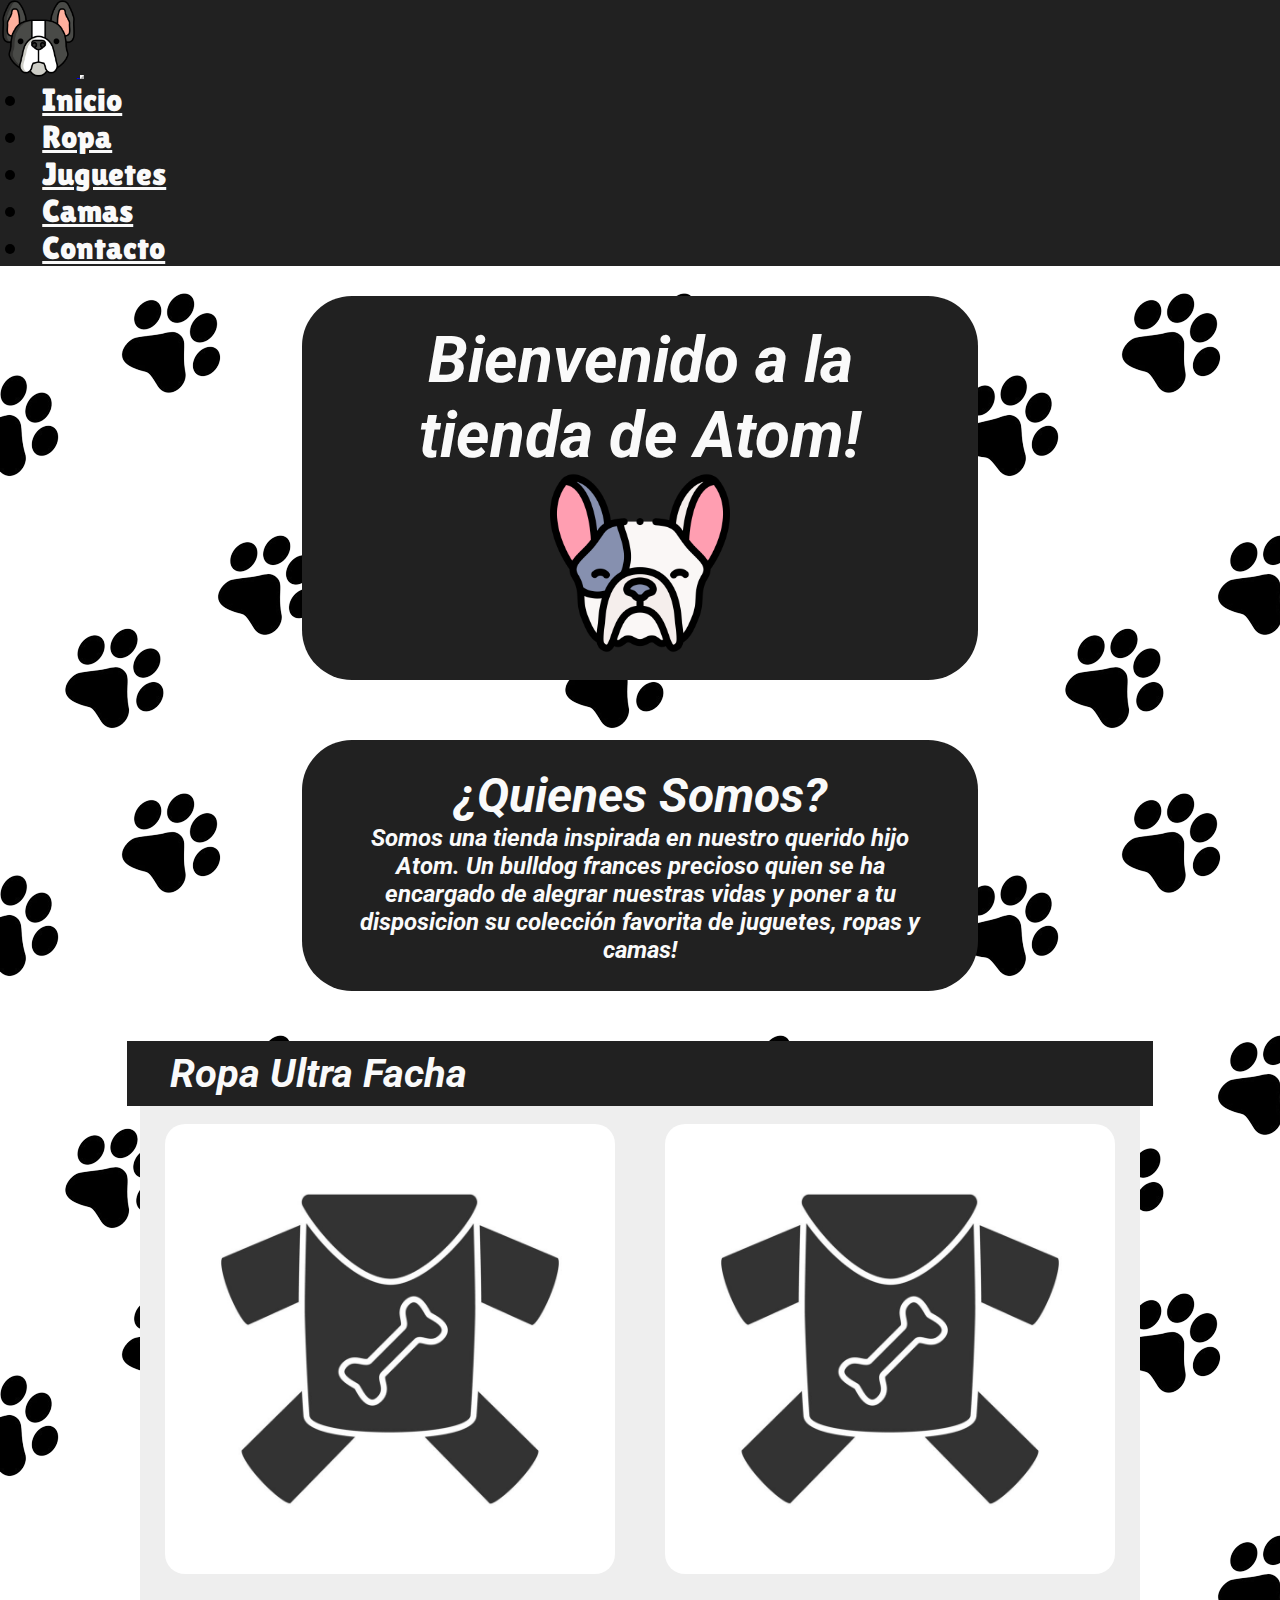
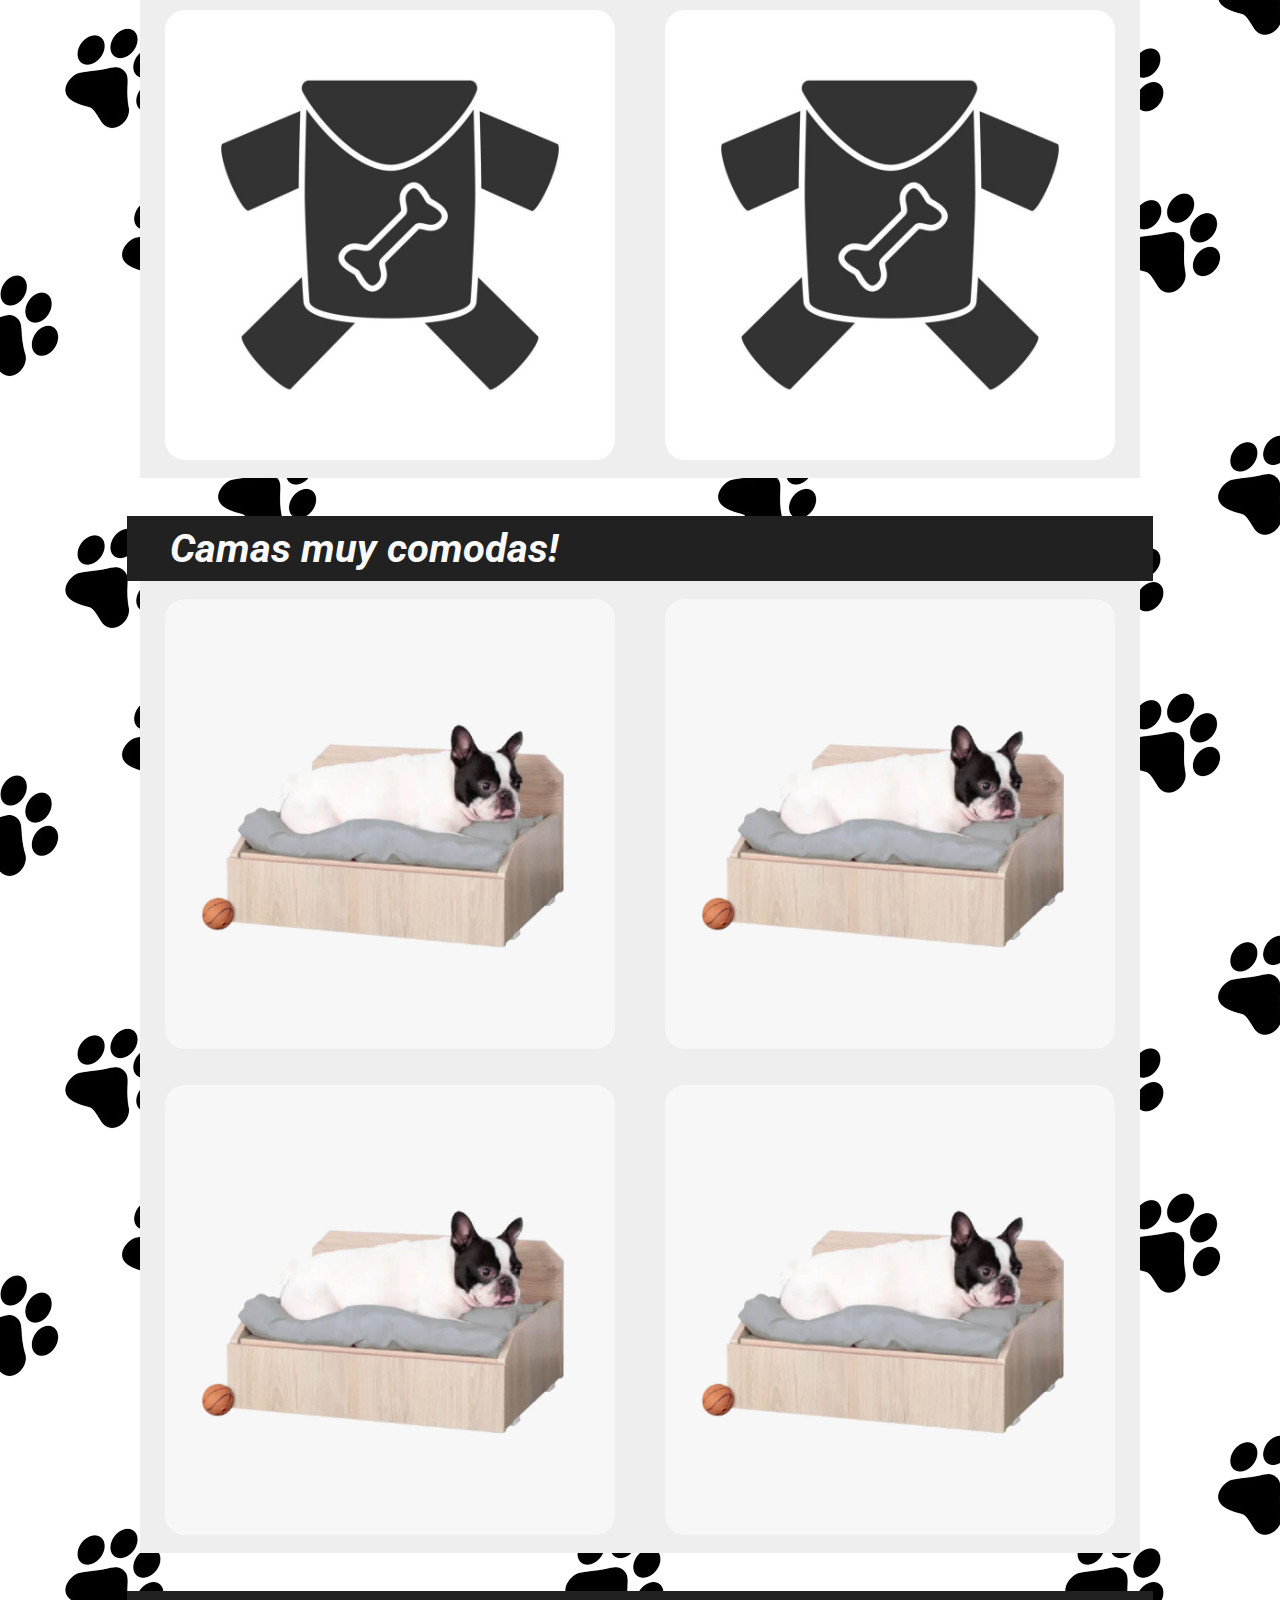
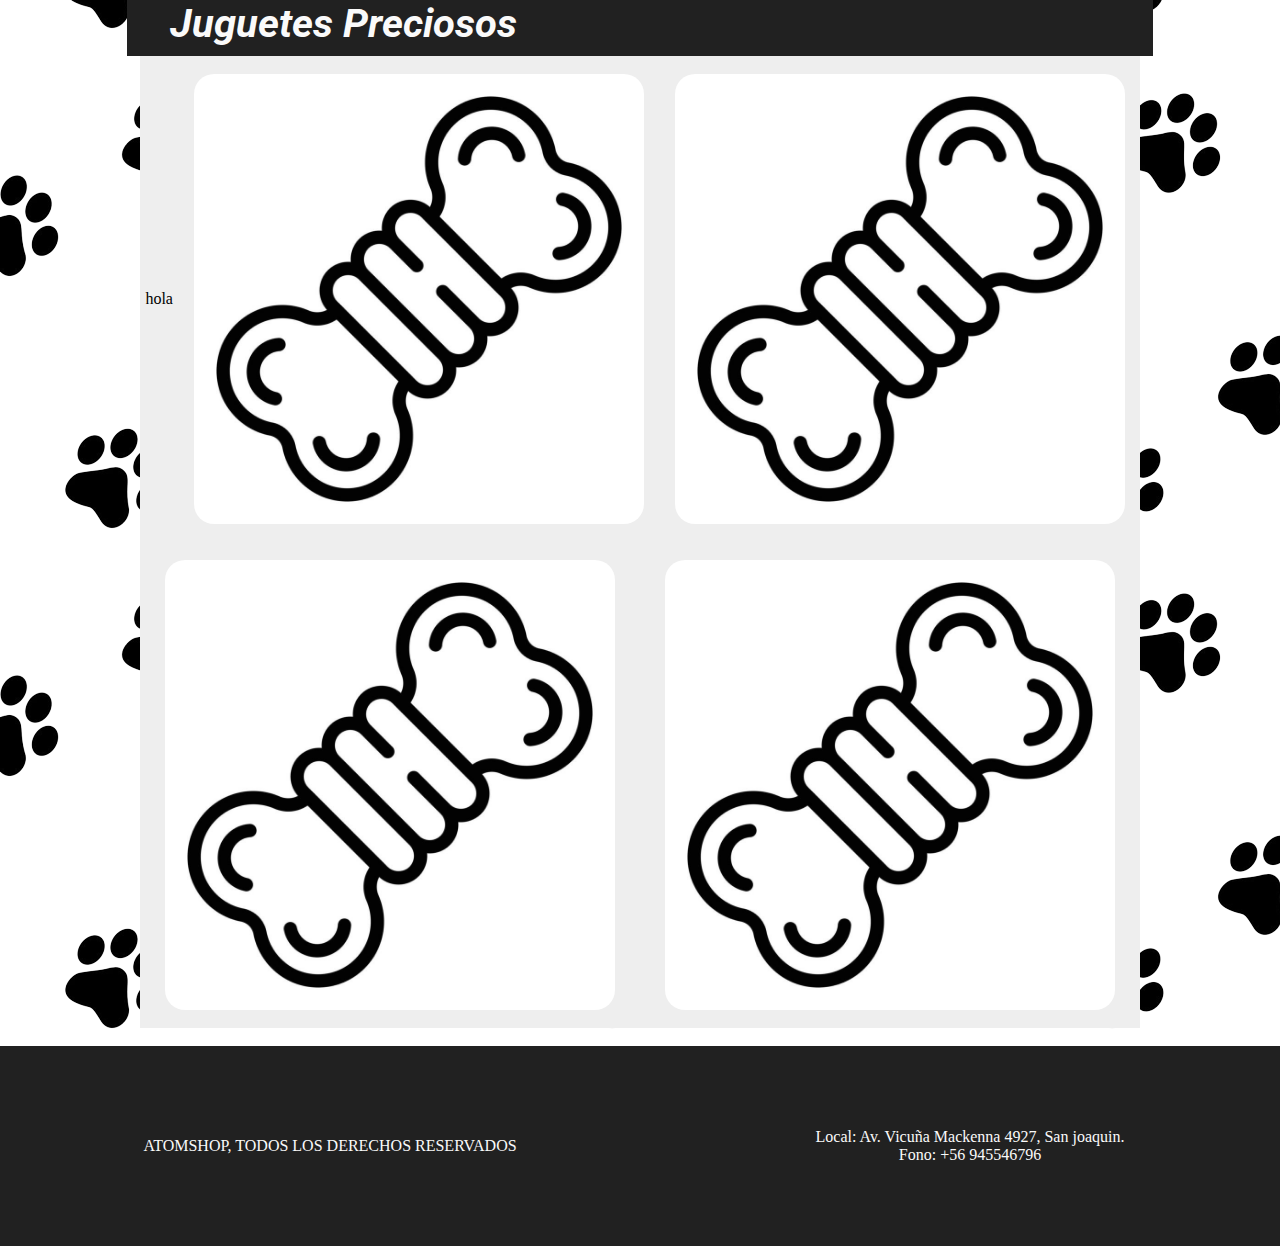
<file: index.html>
<!DOCTYPE html>
<html lang="en">

<head>
    <meta charset="UTF-8">
    <meta name="viewport" content="width=device-width, initial-scale=1.0">
    <title> AtomShop </title>
    <!-- BOOTSTRAP -->
    <link href="https://cdn.jsdelivr.net/npm/bootstrap@5.3.1/dist/css/bootstrap.min.css" rel="stylesheet"
        integrity="sha384-4bw+/aepP/YC94hEpVNVgiZdgIC5+VKNBQNGCHeKRQN+PtmoHDEXuppvnDJzQIu9" crossorigin="anonymous">
    <!-- CSS -->
    <link rel="stylesheet" href="css/styles.css">
</head>

<body class="container-fluid">


    <header class="navbar sticky-top navbar-expand-lg">
        <div class="container-fluid">
            <a class="navbar-brand" href="index.html">
                <img class="logo" src="img/french-bulldog.png" alt="Logo AtomShop">
            </a>
            <button class="navbar-toggler" type="button" data-bs-toggle="collapse" data-bs-target="#navbarNav"
                aria-controls="navbarNav" aria-expanded="false" aria-label="Toggle navigation">
                <span class="navbar-toggler-icon"></span>
            </button>
            <nav class="collapse navbar-collapse" id="navbarNav">
                <ul class="navbar-nav colorNav">
                    <li class="nav-item">
                        <a class="nav-link" aria-current="page" href="#">Inicio</a>
                    </li>
                    <li class="nav-item">
                        <a class="nav-link" href="html/ropa.html">Ropa</a>
                    </li>
                    <li class="nav-item">
                        <a class="nav-link" href="html/juguetes.html">Juguetes</a>
                    </li>
                    <li class="nav-item">
                        <a class="nav-link" href="html/camas.html">Camas</a>
                    </li>
                    <li class="nav-item">
                        <a class="nav-link" href="html/contacto.html">Contacto</a>
                    </li>
                </ul>
        </div>
        </nav>
    </header>

    <!-- <a href="index.html">
            <div class="logo">
                <img class="imagenLogo" src="img/french-bulldog.png" alt="Imagen Logo de AtomShop">
                <p class="textoLogo"> Atomshop </p>
            </div>
        </a>

        <ul class="navLink">
            <li><a href="index.html"> Inicio </a></li>
            <li><a href="html/ropa.html"> Ropa </a></li>
            <li><a href="html/juguetes.html"> Juguetes </a></li>
            <li><a href="html/camas.html"> Camas </a></li>
            <li><a class="contacto" href="html/contacto.html"> Contacto</a></li>
        </ul> -->

    <main>

        <div class="contenedorBienvenida uno">
            <h1> Bienvenido a la tienda de Atom!</h1>
            <img src="img/french-bulldog2.png" alt="Foto Bulldog">
        </div>

        <div class="contenedorBienvenida dos">
            <h2> ¿Quienes Somos? </h2>
            <p> Somos una tienda inspirada en nuestro querido hijo Atom. Un bulldog frances precioso quien se ha
                encargado de alegrar nuestras vidas y poner a tu disposicion su colección favorita de juguetes, ropas y
                camas! </p>
        </div>

        <div class="seccion">
            <h3> Ropa Ultra Facha </h3>
        </div>

        <div class="catalogo">
                <img src="img/ropa-perro.jpg" alt="Ropa perro">
                <img src="img/ropa-perro.jpg" alt="Ropa perro">
                <img src="img/ropa-perro.jpg" alt="Ropa perro">
                <img src="img/ropa-perro.jpg" alt="Ropa perro">
        </div>

        <div class="seccion">
            <h3> Camas muy comodas! </h3>
        </div>

        <div class="catalogo">

            <img src="img/cama-perro.jpg" alt="Cama perro">
            <img src="img/cama-perro.jpg" alt="Cama perro">
            <img src="img/cama-perro.jpg" alt="Cama perro">
            <img src="img/cama-perro.jpg" alt="Cama perro">
        </div>

        <div class="seccion">
            <h3> Juguetes Preciosos </h3>
        </div>

        <div class="catalogo">
            <div>hola</div>
            <img src="img/juguete-perro.jpg" alt="Juguete perro">
            <img src="img/juguete-perro.jpg" alt="Juguete perro">
            <img src="img/juguete-perro.jpg" alt="Juguete perro">
            <img src="img/juguete-perro.jpg" alt="Juguete perro">
        </div>

    </main>

    <footer>

        <div class="copyright">
            <p>Atomshop, todos los derechos reservados</p>
        </div>

        <div class="datos">
            <p>Local: Av. Vicuña Mackenna 4927, San joaquin.</p>
            <p>Fono: +56 945546796</p>
        </div>
    </footer>
    <!-- BS -->
    <script src="https://cdn.jsdelivr.net/npm/bootstrap@5.3.1/dist/js/bootstrap.bundle.min.js"
        integrity="sha384-HwwvtgBNo3bZJJLYd8oVXjrBZt8cqVSpeBNS5n7C8IVInixGAoxmnlMuBnhbgrkm"
        crossorigin="anonymous"></script>
</body>

</html>
</file>
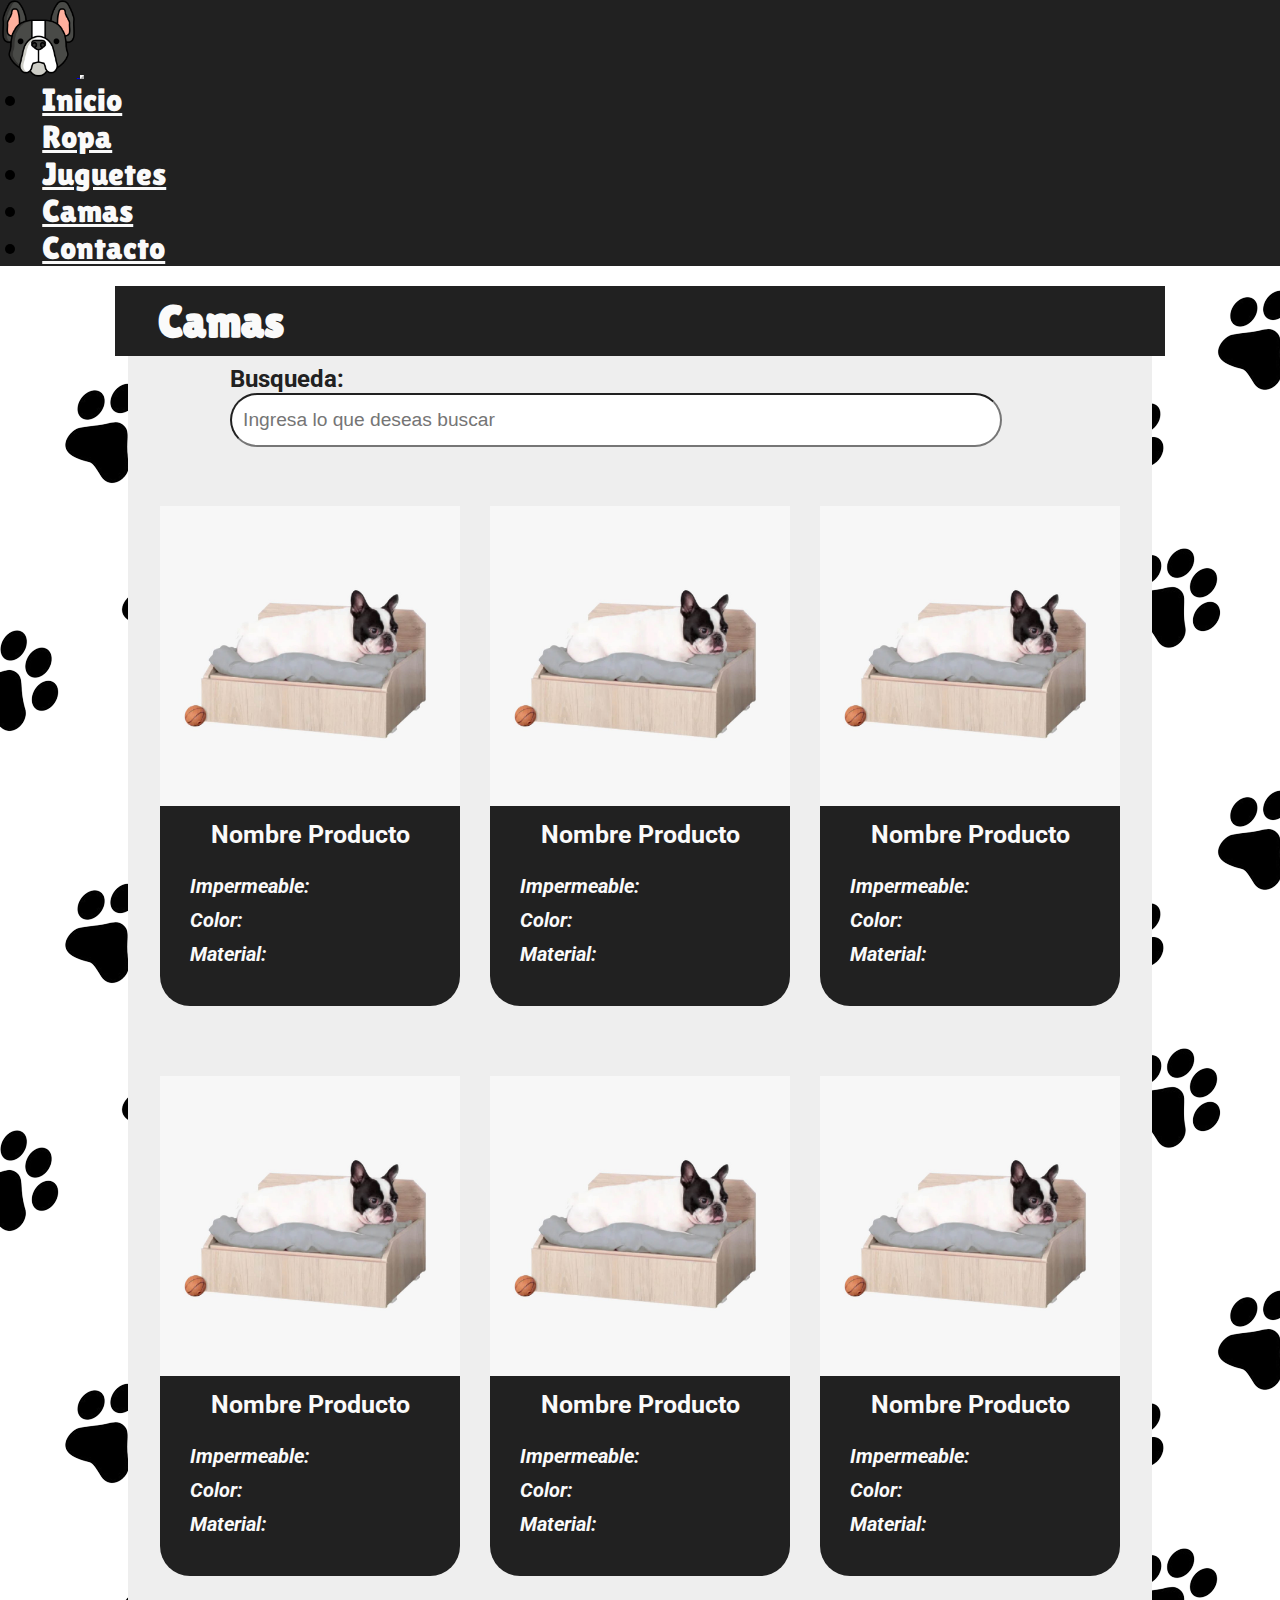
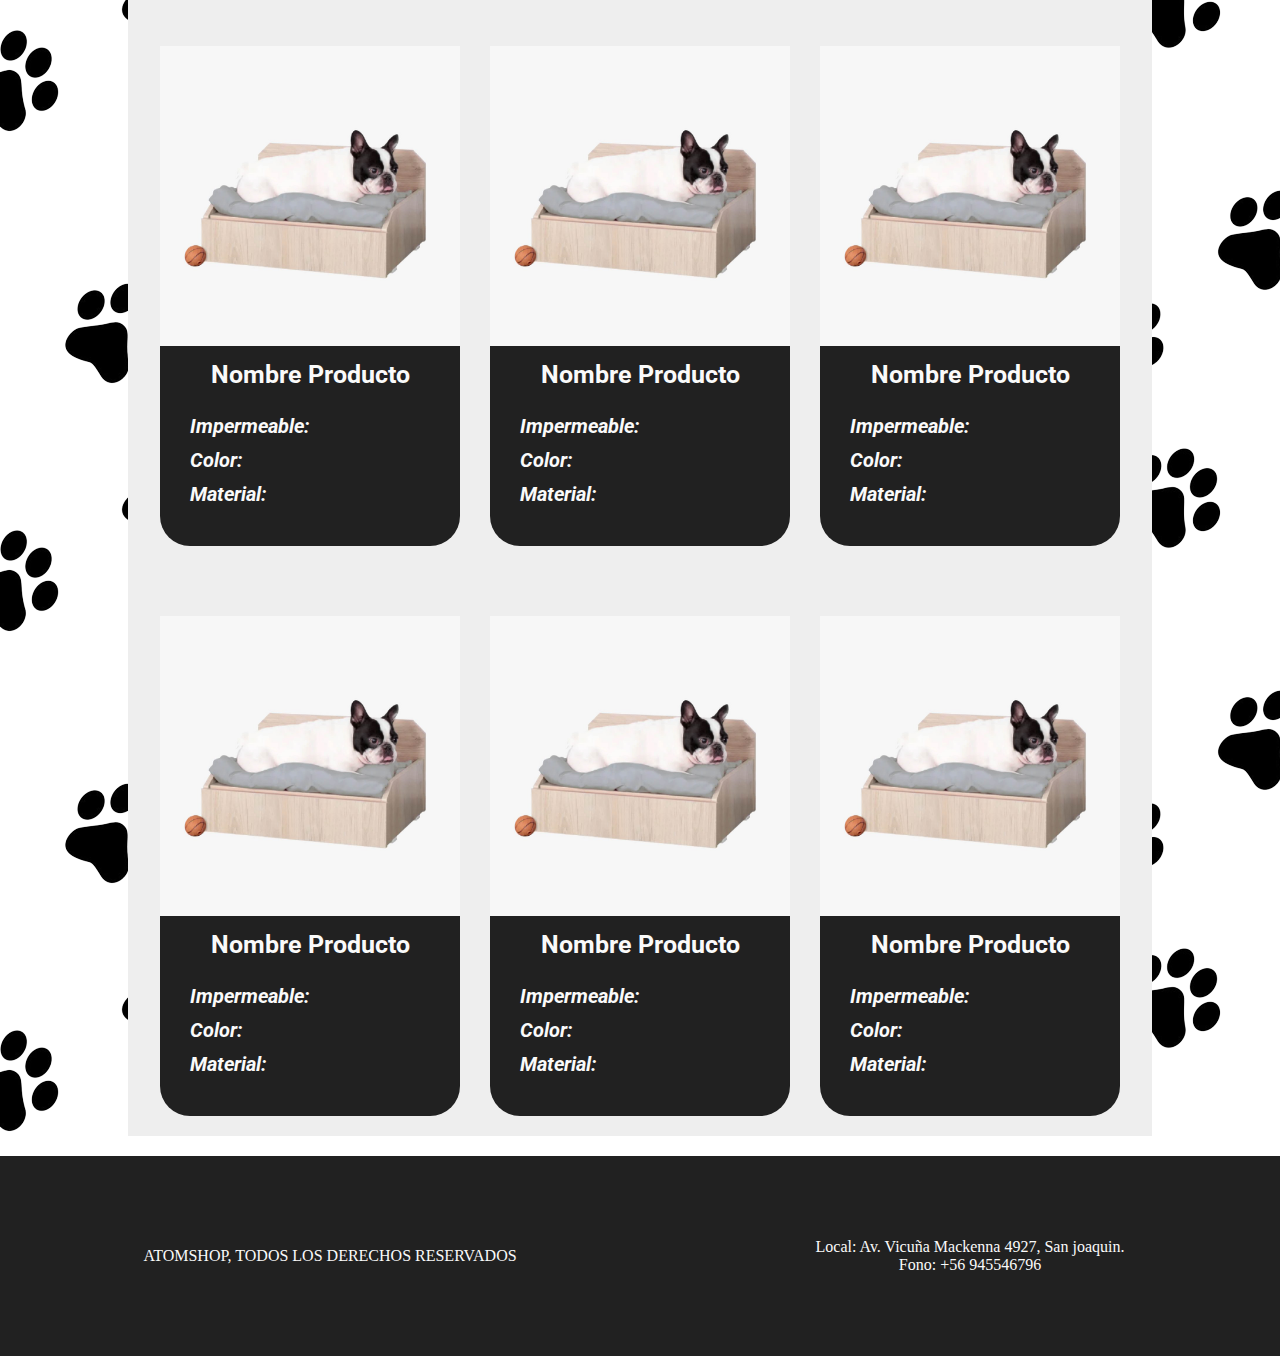
<file: html/camas.html>
<!DOCTYPE html>
<html lang="en">
<head>
    <meta charset="UTF-8">
    <meta name="viewport" content="width=device-width, initial-scale=1.0">
    <title> Camas Atomshop </title>
    <!-- BS -->
    <link href="https://cdn.jsdelivr.net/npm/bootstrap@5.3.1/dist/css/bootstrap.min.css" rel="stylesheet"
        integrity="sha384-4bw+/aepP/YC94hEpVNVgiZdgIC5+VKNBQNGCHeKRQN+PtmoHDEXuppvnDJzQIu9" crossorigin="anonymous">
    <!-- CSS -->
    <link rel="stylesheet" href="../css/styles.css">
</head>
<body>
    
    <header class="navbar sticky-top navbar-expand-lg">
        <div class="container-fluid">
            <a class="navbar-brand" href="index.html">
                <img class="logo" src="../img/french-bulldog.png" alt="Logo AtomShop">
            </a>
            <button class="navbar-toggler" type="button" data-bs-toggle="collapse" data-bs-target="#navbarNav"
                aria-controls="navbarNav" aria-expanded="false" aria-label="Toggle navigation">
                <span class="navbar-toggler-icon"></span>
            </button>
            <nav class="collapse navbar-collapse" id="navbarNav">
                <ul class="navbar-nav colorNav">
                    <li class="nav-item">
                        <a class="nav-link" aria-current="page" href="../index.html">Inicio</a>
                    </li>
                    <li class="nav-item">
                        <a class="nav-link" href="ropa.html">Ropa</a>
                    </li>
                    <li class="nav-item">
                        <a class="nav-link" href="juguetes.html">Juguetes</a>
                    </li>
                    <li class="nav-item">
                        <a class="nav-link" href="camas.html">Camas</a>
                    </li>
                    <li class="nav-item">
                        <a class="nav-link" href="contacto.html">Contacto</a>
                    </li>
                </ul>
        </div>
        </nav>
    </header>

    <main>

        <div class="seccion grande">

            <h3> Camas </h3>

        </div>

        <div class="catalogoPag">

            <div class="buscador">
                <label for="buscadorRopa">Busqueda: <input id="buscadorRopa"name= "buscador" type="text" placeholder="  Ingresa lo que deseas buscar"></label>
            </div>

            <div class="producto">
                <img src="../img/cama-perro.jpg" alt="Imagen Ropa">
                <div class="tituloProducto">
                    <h3>Nombre Producto</h3>
                </div>
                <div class="descripcionProducto">
                    <p>Impermeable:</p>
                    <p>Color:</p>
                    <p>Material:</p>
                </div>
            </div>

            <div class="producto">
                <img src="../img/cama-perro.jpg" alt="Imagen Ropa">
                <div class="tituloProducto">
                    <h3>Nombre Producto</h3>
                </div>
                <div class="descripcionProducto">
                    <p>Impermeable:</p>
                    <p>Color:</p>
                    <p>Material:</p>
                </div>
            </div>

            <div class="producto">
                <img src="../img/cama-perro.jpg" alt="Imagen Ropa">
                <div class="tituloProducto">
                    <h3>Nombre Producto</h3>
                </div>
                <div class="descripcionProducto">
                    <p>Impermeable:</p>
                    <p>Color:</p>
                    <p>Material:</p>
                </div>
            </div>

            <div class="producto">
                <img src="../img/cama-perro.jpg" alt="Imagen Ropa">
                <div class="tituloProducto">
                    <h3>Nombre Producto</h3>
                </div>
                <div class="descripcionProducto">
                    <p>Impermeable:</p>
                    <p>Color:</p>
                    <p>Material:</p>
                </div>
            </div>

            <!-- ################################# -->

            <div class="producto">
                <img src="../img/cama-perro.jpg" alt="Imagen Ropa">
                <div class="tituloProducto">
                    <h3>Nombre Producto</h3>
                </div>
                <div class="descripcionProducto">
                    <p>Impermeable:</p>
                    <p>Color:</p>
                    <p>Material:</p>
                </div>
            </div>

            <div class="producto">
                <img src="../img/cama-perro.jpg" alt="Imagen Ropa">
                <div class="tituloProducto">
                    <h3>Nombre Producto</h3>
                </div>
                <div class="descripcionProducto">
                    <p>Impermeable:</p>
                    <p>Color:</p>
                    <p>Material:</p>
                </div>
            </div>

            <div class="producto">
                <img src="../img/cama-perro.jpg" alt="Imagen Ropa">
                <div class="tituloProducto">
                    <h3>Nombre Producto</h3>
                </div>
                <div class="descripcionProducto">
                    <p>Impermeable:</p>
                    <p>Color:</p>
                    <p>Material:</p>
                </div>
            </div>

            <div class="producto">
                <img src="../img/cama-perro.jpg" alt="Imagen Ropa">
                <div class="tituloProducto">
                    <h3>Nombre Producto</h3>
                </div>
                <div class="descripcionProducto">
                    <p>Impermeable:</p>
                    <p>Color:</p>
                    <p>Material:</p>
                </div>
            </div>

            <!-- ################################# -->

            <div class="producto">
                <img src="../img/cama-perro.jpg" alt="Imagen Ropa">
                <div class="tituloProducto">
                    <h3>Nombre Producto</h3>
                </div>
                <div class="descripcionProducto">
                    <p>Impermeable:</p>
                    <p>Color:</p>
                    <p>Material:</p>
                </div>
            </div>

            <div class="producto">
                <img src="../img/cama-perro.jpg" alt="Imagen Ropa">
                <div class="tituloProducto">
                    <h3>Nombre Producto</h3>
                </div>
                <div class="descripcionProducto">
                    <p>Impermeable:</p>
                    <p>Color:</p>
                    <p>Material:</p>
                </div>
            </div>

            <div class="producto">
                <img src="../img/cama-perro.jpg" alt="Imagen Ropa">
                <div class="tituloProducto">
                    <h3>Nombre Producto</h3>
                </div>
                <div class="descripcionProducto">
                    <p>Impermeable:</p>
                    <p>Color:</p>
                    <p>Material:</p>
                </div>
            </div>

            <div class="producto">
                <img src="../img/cama-perro.jpg" alt="Imagen Ropa">
                <div class="tituloProducto">
                    <h3>Nombre Producto</h3>
                </div>
                <div class="descripcionProducto">
                    <p>Impermeable:</p>
                    <p>Color:</p>
                    <p>Material:</p>
                </div>
            </div>

        </div>

    </main>



    <footer>

        <div class="copyright">
            <p>Atomshop, todos los derechos reservados</p>
        </div>

        <div class="datos">
            <p>Local: Av. Vicuña Mackenna 4927, San joaquin.</p>
            <p>Fono: +56 945546796</p>
        </div>

    </footer>

    <script src="https://cdn.jsdelivr.net/npm/bootstrap@5.3.1/dist/js/bootstrap.bundle.min.js"
        integrity="sha384-HwwvtgBNo3bZJJLYd8oVXjrBZt8cqVSpeBNS5n7C8IVInixGAoxmnlMuBnhbgrkm"
        crossorigin="anonymous"></script>

</body>
</html>
</file>
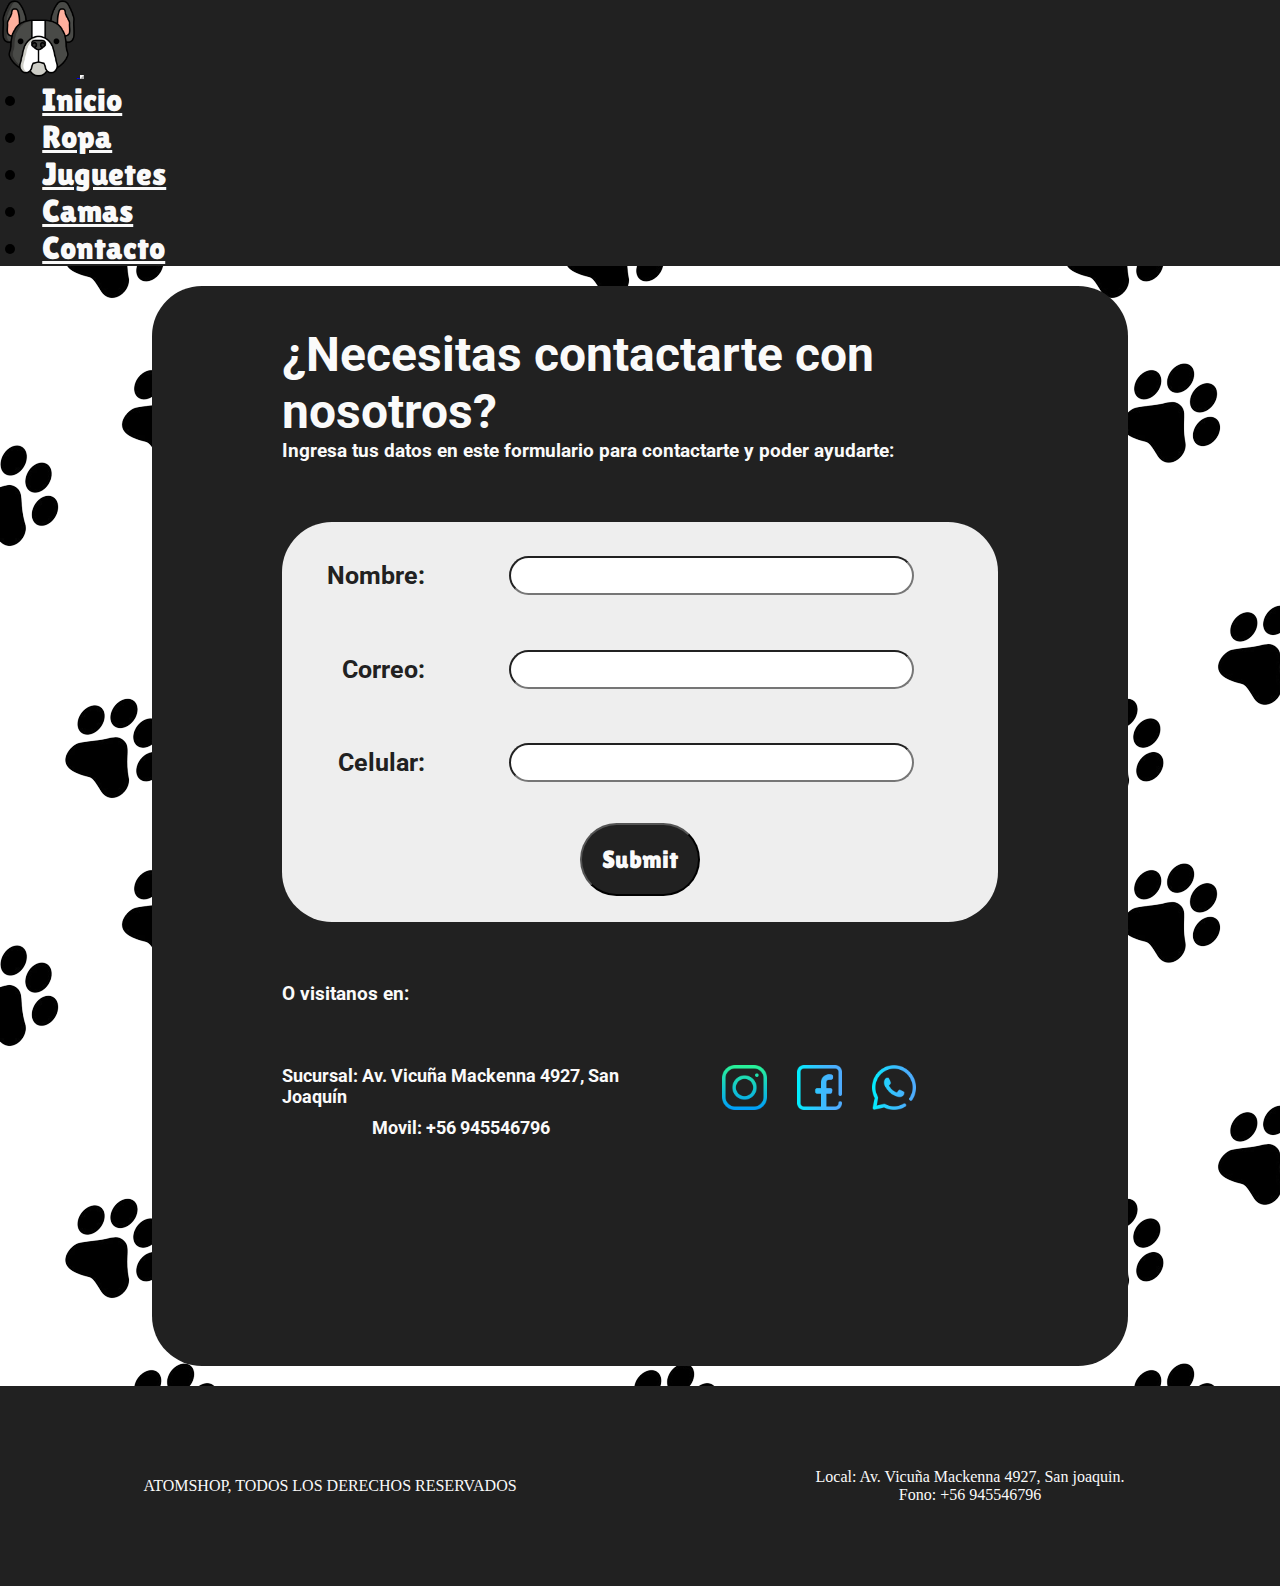
<file: html/contacto.html>
<!DOCTYPE html>
<html lang="en">
<head>
    <meta charset="UTF-8">
    <meta name="viewport" content="width=device-width, initial-scale=1.0">
    <title> Contacto AtomShop </title>
    <!-- BS -->
    <link href="https://cdn.jsdelivr.net/npm/bootstrap@5.3.1/dist/css/bootstrap.min.css" rel="stylesheet"
        integrity="sha384-4bw+/aepP/YC94hEpVNVgiZdgIC5+VKNBQNGCHeKRQN+PtmoHDEXuppvnDJzQIu9" crossorigin="anonymous">
    <!-- CSS -->
    <link rel="stylesheet" href="../css/styles.css">
</head>
<body>
    
    <header class="navbar sticky-top navbar-expand-lg">
        <div class="container-fluid">
            <a class="navbar-brand" href="index.html">
                <img class="logo" src="../img/french-bulldog.png" alt="Logo AtomShop">
            </a>
            <button class="navbar-toggler" type="button" data-bs-toggle="collapse" data-bs-target="#navbarNav"
                aria-controls="navbarNav" aria-expanded="false" aria-label="Toggle navigation">
                <span class="navbar-toggler-icon"></span>
            </button>
            <nav class="collapse navbar-collapse" id="navbarNav">
                <ul class="navbar-nav colorNav">
                    <li class="nav-item">
                        <a class="nav-link" aria-current="page" href="../index.html">Inicio</a>
                    </li>
                    <li class="nav-item">
                        <a class="nav-link" href="ropa.html">Ropa</a>
                    </li>
                    <li class="nav-item">
                        <a class="nav-link" href="juguetes.html">Juguetes</a>
                    </li>
                    <li class="nav-item">
                        <a class="nav-link" href="camas.html">Camas</a>
                    </li>
                    <li class="nav-item">
                        <a class="nav-link" href="contacto.html">Contacto</a>
                    </li>
                </ul>
        </div>
        </nav>
    </header>

    <main>
        <div class="bloqueContacto">

            <div class="textoContacto">
                <h2> ¿Necesitas contactarte con nosotros? </h2>
                <h3>Ingresa tus datos en este formulario para contactarte y poder ayudarte:</h3>
            </div>

            <form class="formularioContacto">
                <div class="labelFormulario">
                    <label for="formContactoName"> Nombre:</label> 
                    <label for="formContactoCorreo"> Correo: </label> 
                    <label for="formContactoCelular"> Celular: </label>
                </div>
                <div class="inputFormulario">
                    <input id="formContactoName" type="text" maxlength="50" required>
                    <input id="formContactoCorreo" type="email" maxlength="50" required>
                    <input id="formContactoCorreo" type="text" required>
                </div>
                <input class="botonFormulario" type="submit">
            </form>

            <div class="textoContacto">
                <h3>O visitanos en:</h3>
            </div>

            <div class="sucursalyRedes">
                <div class="sucursalyContacto">
                    <p> Sucursal: Av. Vicuña Mackenna 4927, San Joaquín</p>
                    <p> Movil: +56 945546796</p>
                </div>
                <div class="redes">
                    <a href="#"><img src="../img/icon-insta.png" alt="Link Instagram"></a>
                    <a href="#"><img src="../img/facebook-icon.png" alt="Link Facebook"></a>
                    <a href="#"><img src="../img/whatsapp-icon.png" alt="Link Whatsapp"></a>
                </div>
            </div>

        </div>
    </main>

    <footer>

        <div class="copyright">
            <p>Atomshop, todos los derechos reservados</p>
        </div>

        <div class="datos">
            <p>Local: Av. Vicuña Mackenna 4927, San joaquin.</p>
            <p>Fono: +56 945546796</p>
        </div>
    </footer>

    <script src="https://cdn.jsdelivr.net/npm/bootstrap@5.3.1/dist/js/bootstrap.bundle.min.js"
        integrity="sha384-HwwvtgBNo3bZJJLYd8oVXjrBZt8cqVSpeBNS5n7C8IVInixGAoxmnlMuBnhbgrkm"
        crossorigin="anonymous"></script>

</body>
</html>
</file>
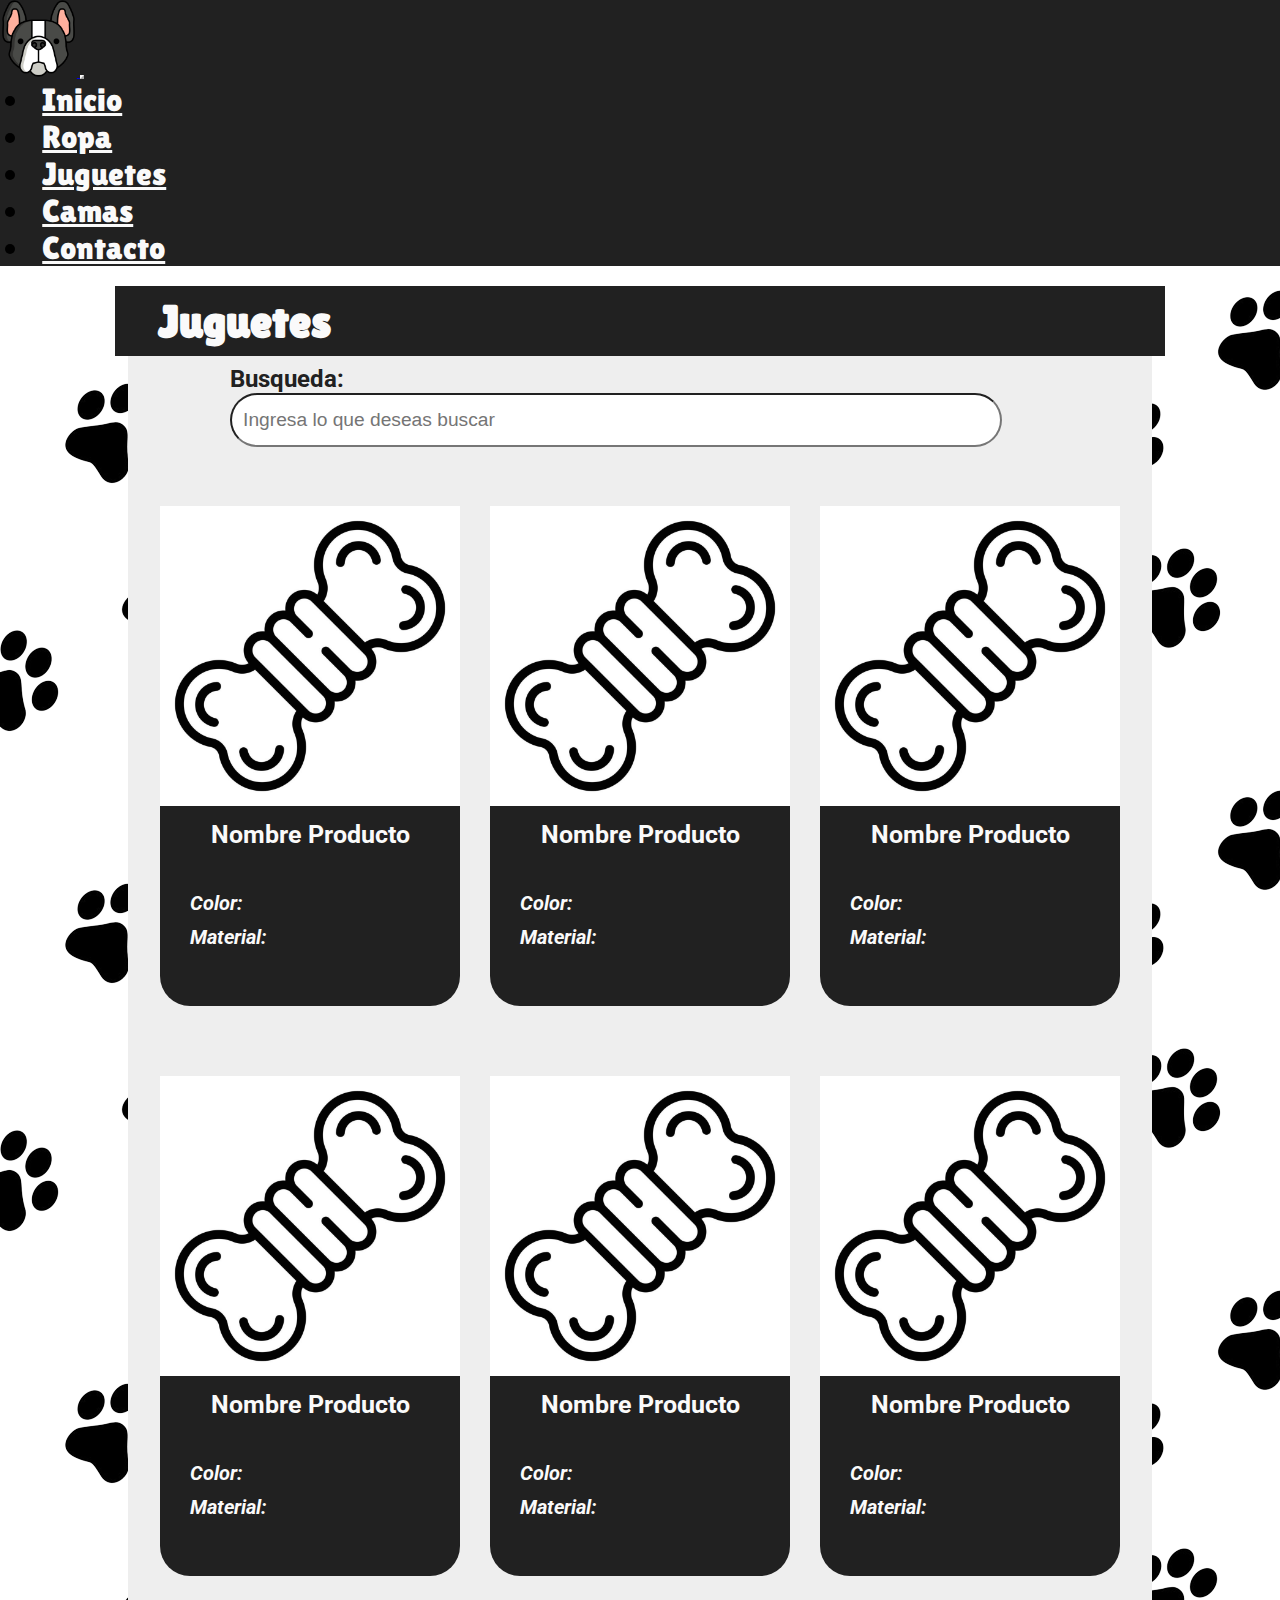
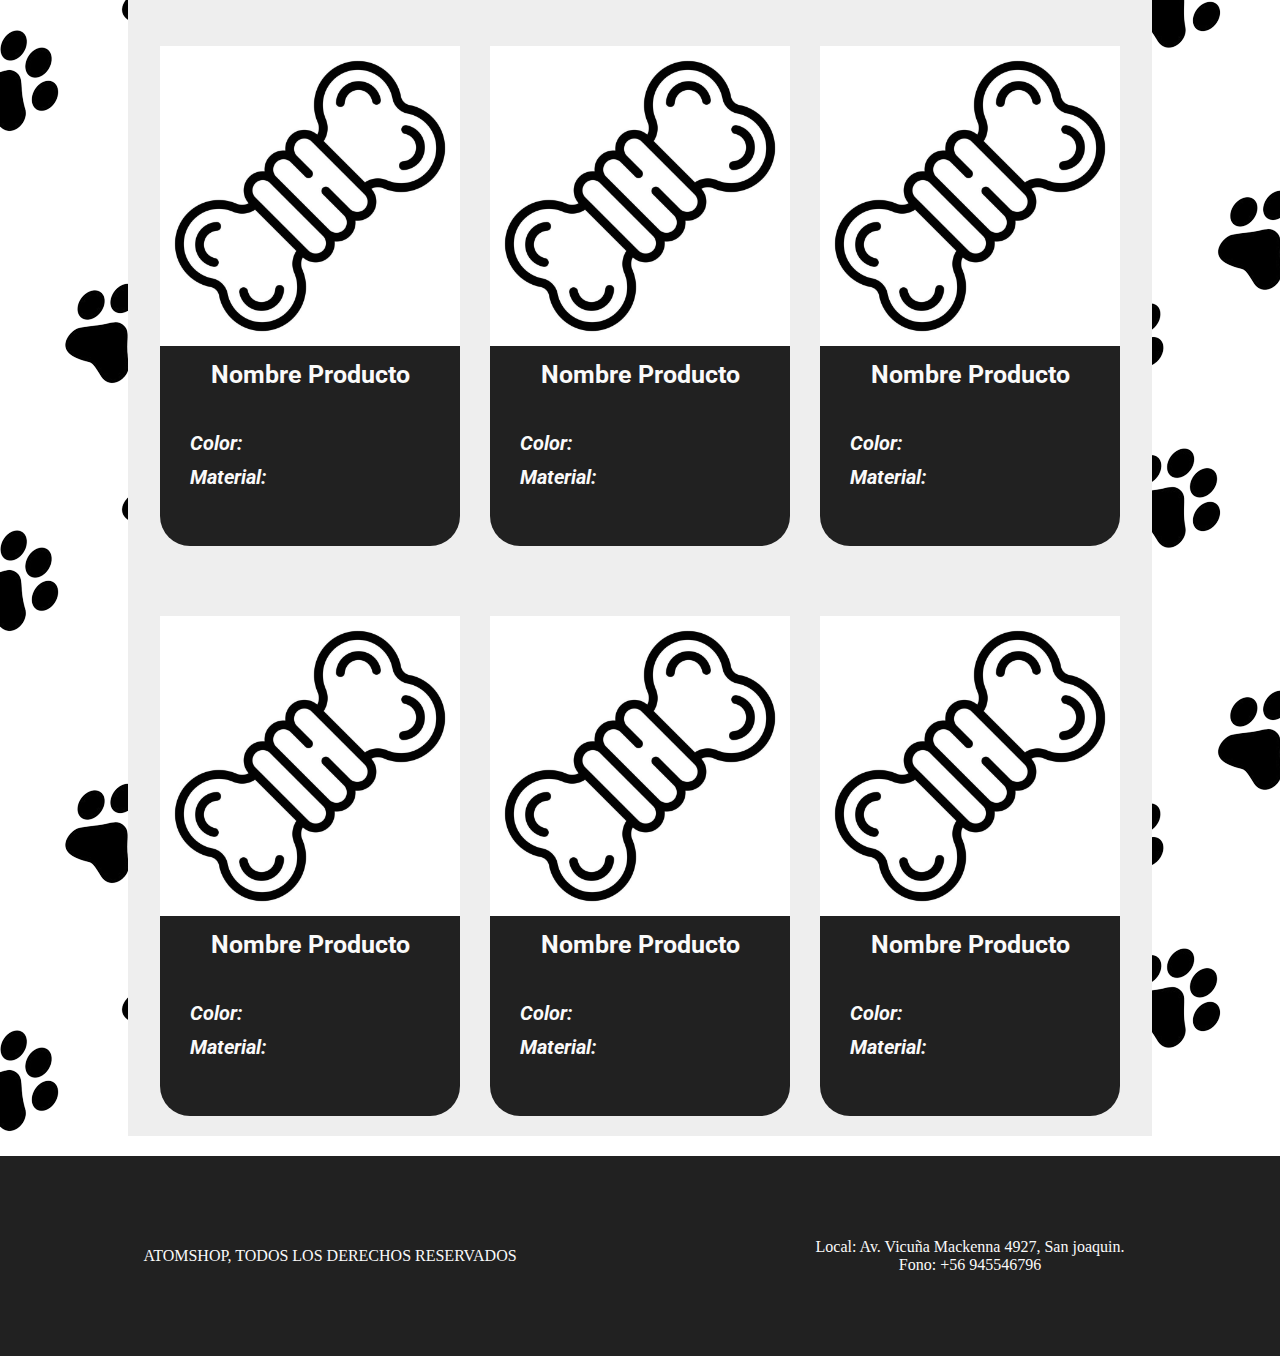
<file: html/juguetes.html>
<!DOCTYPE html>
<html lang="en">
<head>
    <meta charset="UTF-8">
    <meta name="viewport" content="width=device-width, initial-scale=1.0">
    <title> Juguetes Atomshop </title>
    <!-- BS -->
    <link href="https://cdn.jsdelivr.net/npm/bootstrap@5.3.1/dist/css/bootstrap.min.css" rel="stylesheet"
        integrity="sha384-4bw+/aepP/YC94hEpVNVgiZdgIC5+VKNBQNGCHeKRQN+PtmoHDEXuppvnDJzQIu9" crossorigin="anonymous">
    <!-- CSS -->
    <link rel="stylesheet" href="../css/styles.css">
</head>
<body>
    
    <header class="navbar sticky-top navbar-expand-lg">
        <div class="container-fluid">
            <a class="navbar-brand" href="index.html">
                <img class="logo" src="../img/french-bulldog.png" alt="Logo AtomShop">
            </a>
            <button class="navbar-toggler" type="button" data-bs-toggle="collapse" data-bs-target="#navbarNav"
                aria-controls="navbarNav" aria-expanded="false" aria-label="Toggle navigation">
                <span class="navbar-toggler-icon"></span>
            </button>
            <nav class="collapse navbar-collapse" id="navbarNav">
                <ul class="navbar-nav colorNav">
                    <li class="nav-item">
                        <a class="nav-link" aria-current="page" href="../index.html">Inicio</a>
                    </li>
                    <li class="nav-item">
                        <a class="nav-link" href="ropa.html">Ropa</a>
                    </li>
                    <li class="nav-item">
                        <a class="nav-link" href="juguetes.html">Juguetes</a>
                    </li>
                    <li class="nav-item">
                        <a class="nav-link" href="camas.html">Camas</a>
                    </li>
                    <li class="nav-item">
                        <a class="nav-link" href="contacto.html">Contacto</a>
                    </li>
                </ul>
        </div>
        </nav>
    </header>
    <main>

        <div class="seccion grande">

            <h3> Juguetes </h3>

        </div>

        <div class="catalogoPag">

            <div class="buscador">
                <label for="buscadorRopa">Busqueda: <input id="buscadorRopa"name= "buscador" type="text" placeholder="  Ingresa lo que deseas buscar"></label>
            </div>

            <div class="producto">
                <img src="../img/juguete-perro.jpg" alt="Imagen Ropa">
                <div class="tituloProducto">
                    <h3>Nombre Producto</h3>
                </div>
                <div class="descripcionProducto">
                    <p>Color:</p>
                    <p>Material:</p>
                </div>
            </div>

            <div class="producto">
                <img src="../img/juguete-perro.jpg" alt="Imagen Ropa">
                <div class="tituloProducto">
                    <h3>Nombre Producto</h3>
                </div>
                <div class="descripcionProducto">
                    <p>Color:</p>
                    <p>Material:</p>
                </div>
            </div>

            <div class="producto">
                <img src="../img/juguete-perro.jpg" alt="Imagen Ropa">
                <div class="tituloProducto">
                    <h3>Nombre Producto</h3>
                </div>
                <div class="descripcionProducto">
                    <p>Color:</p>
                    <p>Material:</p>
                </div>
            </div>

            <div class="producto">
                <img src="../img/juguete-perro.jpg" alt="Imagen Ropa">
                <div class="tituloProducto">
                    <h3>Nombre Producto</h3>
                </div>
                <div class="descripcionProducto">
                    <p>Color:</p>
                    <p>Material:</p>
                </div>
            </div>

            <!-- ################################# -->

            <div class="producto">
                <img src="../img/juguete-perro.jpg" alt="Imagen Ropa">
                <div class="tituloProducto">
                    <h3>Nombre Producto</h3>
                </div>
                <div class="descripcionProducto">
                    <p>Color:</p>
                    <p>Material:</p>
                </div>
            </div>

            <div class="producto">
                <img src="../img/juguete-perro.jpg" alt="Imagen Ropa">
                <div class="tituloProducto">
                    <h3>Nombre Producto</h3>
                </div>
                <div class="descripcionProducto">
                    <p>Color:</p>
                    <p>Material:</p>
                </div>
            </div>

            <div class="producto">
                <img src="../img/juguete-perro.jpg" alt="Imagen Ropa">
                <div class="tituloProducto">
                    <h3>Nombre Producto</h3>
                </div>
                <div class="descripcionProducto">
                    <p>Color:</p>
                    <p>Material:</p>
                </div>
            </div>

            <div class="producto">
                <img src="../img/juguete-perro.jpg" alt="Imagen Ropa">
                <div class="tituloProducto">
                    <h3>Nombre Producto</h3>
                </div>
                <div class="descripcionProducto">
                    <p>Color:</p>
                    <p>Material:</p>
                </div>
            </div>

            <!-- ################################# -->

            <div class="producto">
                <img src="../img/juguete-perro.jpg" alt="Imagen Ropa">
                <div class="tituloProducto">
                    <h3>Nombre Producto</h3>
                </div>
                <div class="descripcionProducto">
                    <p>Color:</p>
                    <p>Material:</p>
                </div>
            </div>

            <div class="producto">
                <img src="../img/juguete-perro.jpg" alt="Imagen Ropa">
                <div class="tituloProducto">
                    <h3>Nombre Producto</h3>
                </div>
                <div class="descripcionProducto">
                    <p>Color:</p>
                    <p>Material:</p>
                </div>
            </div>

            <div class="producto">
                <img src="../img/juguete-perro.jpg" alt="Imagen Ropa">
                <div class="tituloProducto">
                    <h3>Nombre Producto</h3>
                </div>
                <div class="descripcionProducto">
                    <p>Color:</p>
                    <p>Material:</p>
                </div>
            </div>

            <div class="producto">
                <img src="../img/juguete-perro.jpg" alt="Imagen Ropa">
                <div class="tituloProducto">
                    <h3>Nombre Producto</h3>
                </div>
                <div class="descripcionProducto">
                    <p>Color:</p>
                    <p>Material:</p>
                </div>
            </div>

        </div>

    </main>



    <footer>

        <div class="copyright">
            <p>Atomshop, todos los derechos reservados</p>
        </div>

        <div class="datos">
            <p>Local: Av. Vicuña Mackenna 4927, San joaquin.</p>
            <p>Fono: +56 945546796</p>
        </div>

    </footer>

    <script src="https://cdn.jsdelivr.net/npm/bootstrap@5.3.1/dist/js/bootstrap.bundle.min.js"
        integrity="sha384-HwwvtgBNo3bZJJLYd8oVXjrBZt8cqVSpeBNS5n7C8IVInixGAoxmnlMuBnhbgrkm"
        crossorigin="anonymous"></script>

</body>
</html>
</file>
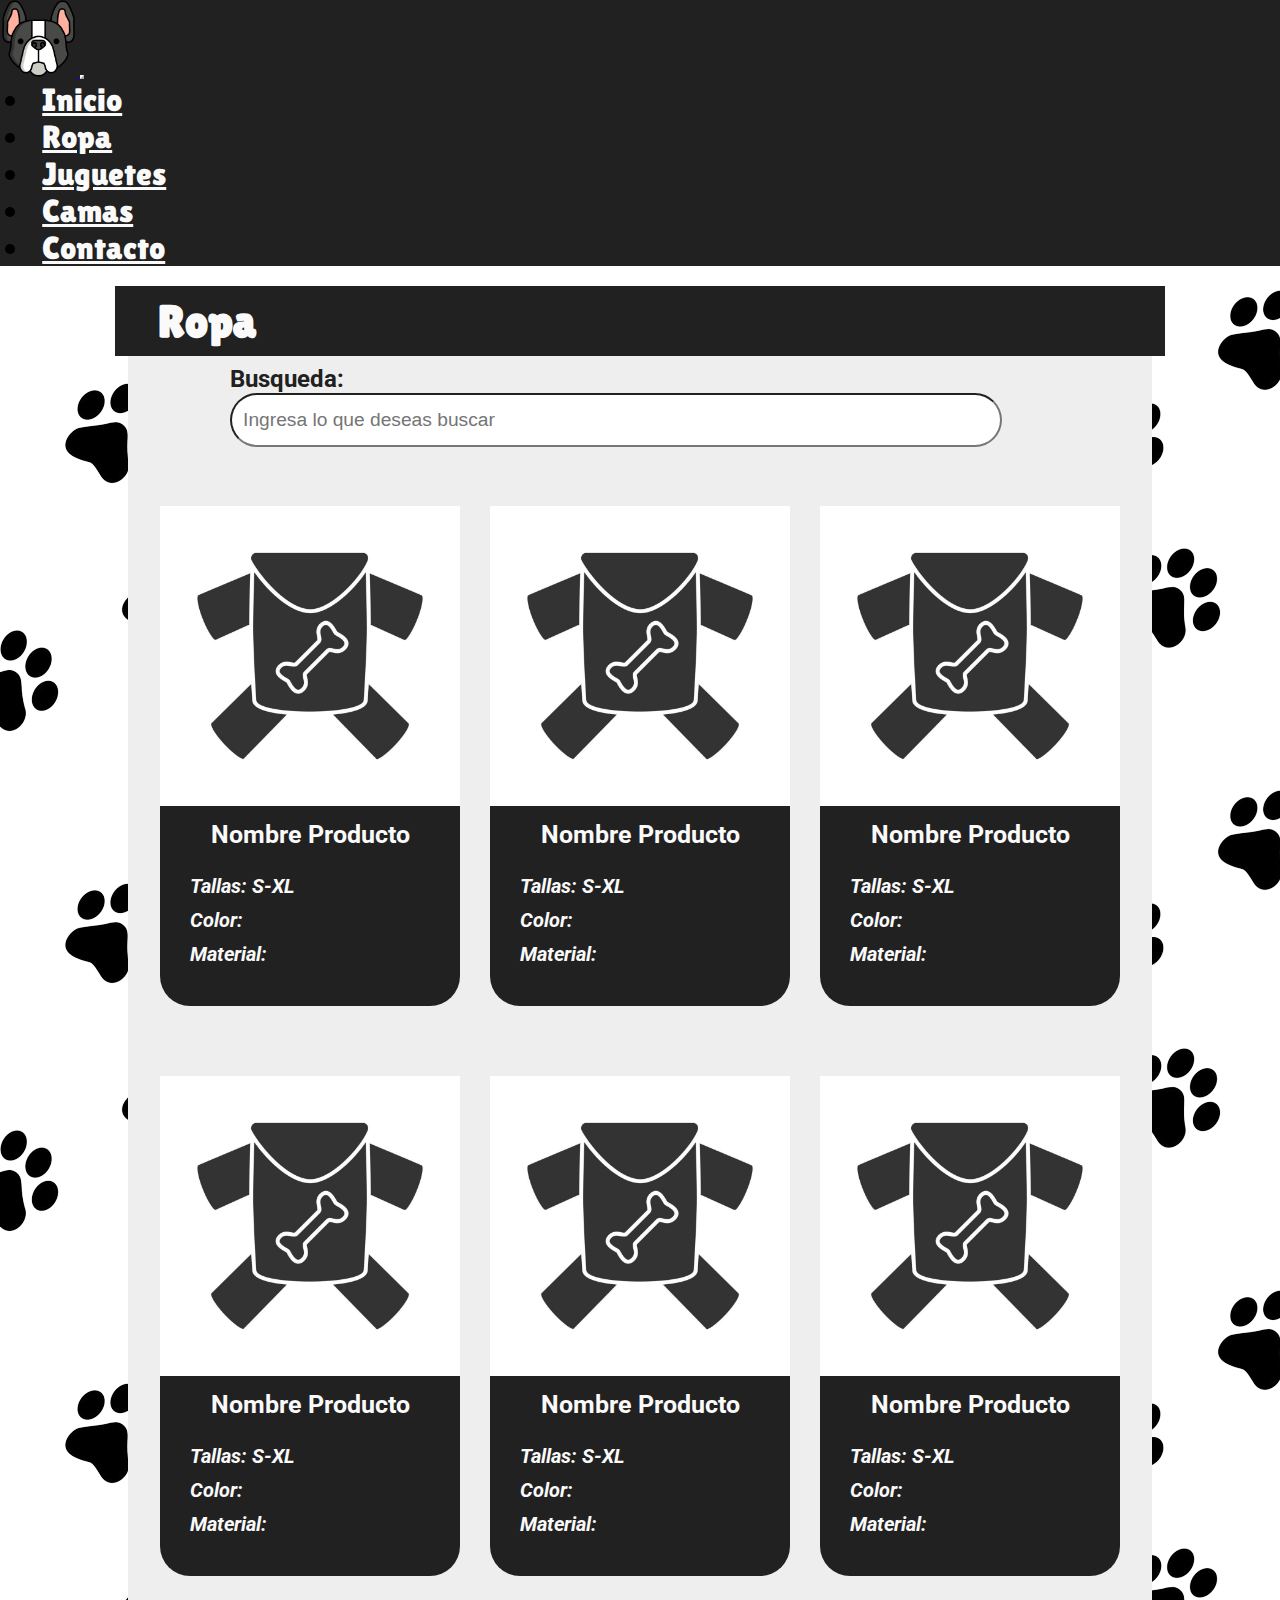
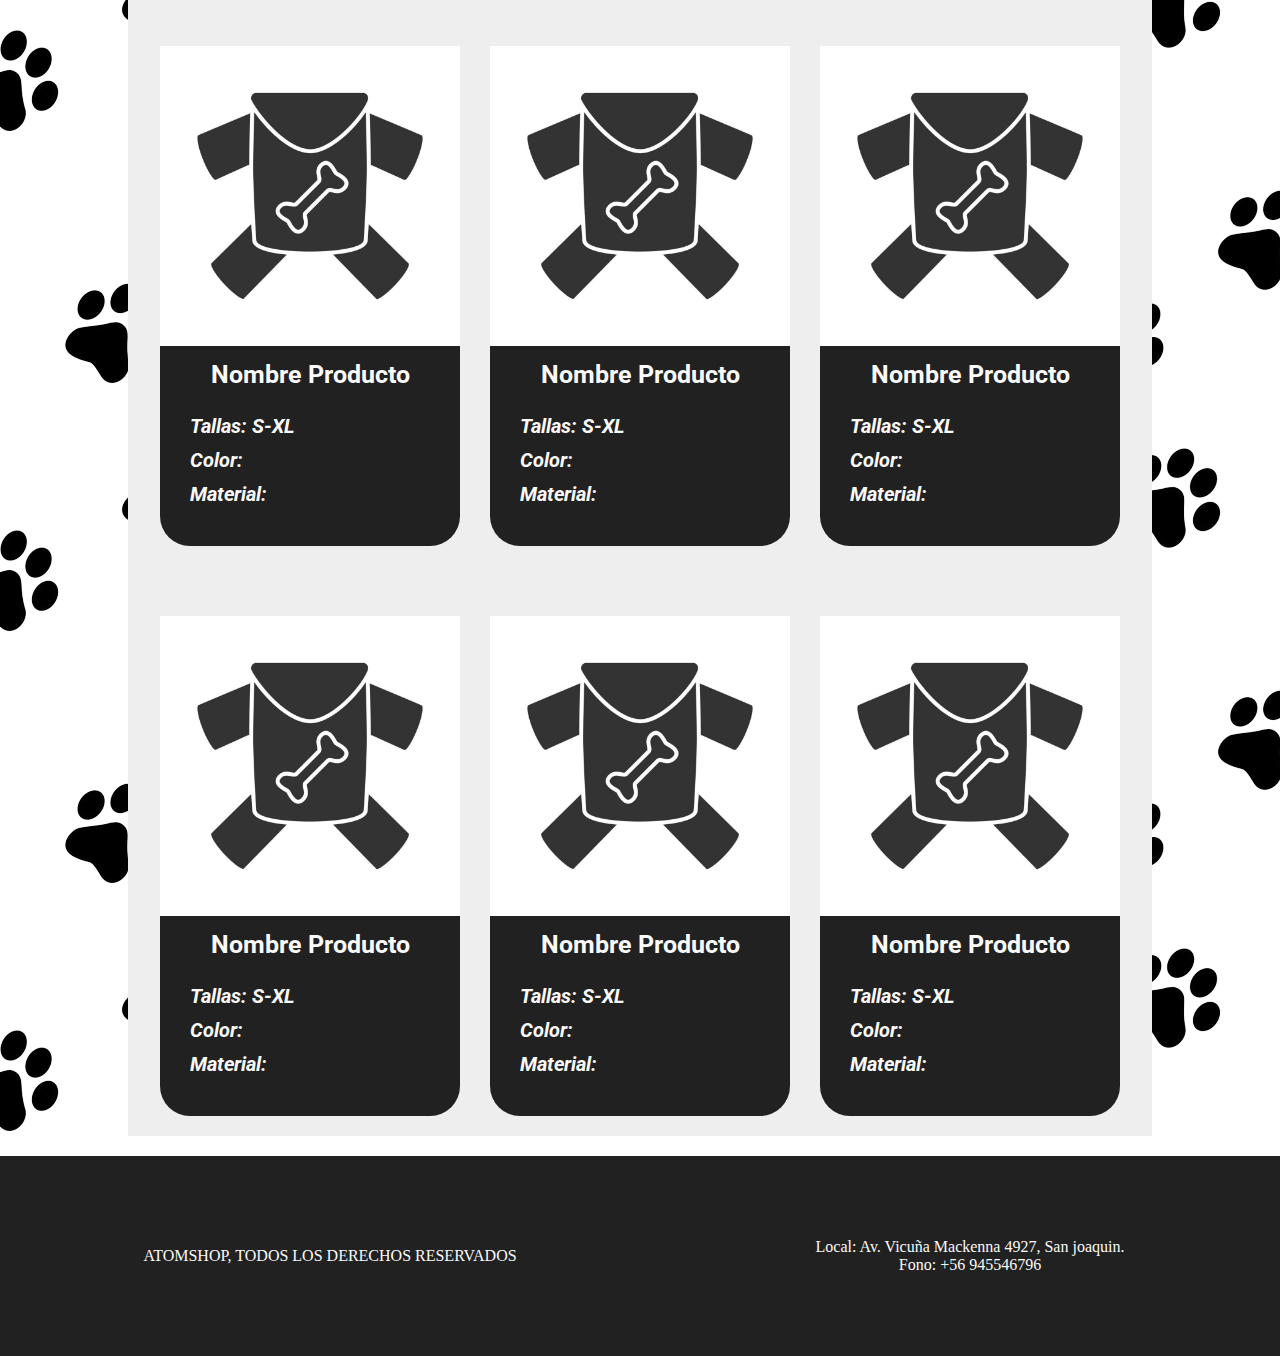
<file: html/ropa.html>
<!DOCTYPE html>
<html lang="en">
<head>
    <meta charset="UTF-8">
    <meta name="viewport" content="width=device-width, initial-scale=1.0">
    <title> Ropa Atomshop </title>
    <!-- BS -->
    <link href="https://cdn.jsdelivr.net/npm/bootstrap@5.3.1/dist/css/bootstrap.min.css" rel="stylesheet"
        integrity="sha384-4bw+/aepP/YC94hEpVNVgiZdgIC5+VKNBQNGCHeKRQN+PtmoHDEXuppvnDJzQIu9" crossorigin="anonymous">
    <!-- CSS -->
    <link rel="stylesheet" href="../css/styles.css">
</head>
<body>
    
    <header class="navbar sticky-top navbar-expand-lg">
        <div class="container-fluid">
            <a class="navbar-brand" href="index.html">
                <img class="logo" src="../img/french-bulldog.png" alt="Logo AtomShop">
            </a>
            <button class="navbar-toggler" type="button" data-bs-toggle="collapse" data-bs-target="#navbarNav"
                aria-controls="navbarNav" aria-expanded="false" aria-label="Toggle navigation">
                <span class="navbar-toggler-icon"></span>
            </button>
            <nav class="collapse navbar-collapse" id="navbarNav">
                <ul class="navbar-nav colorNav">
                    <li class="nav-item">
                        <a class="nav-link" aria-current="page" href="../index.html">Inicio</a>
                    </li>
                    <li class="nav-item">
                        <a class="nav-link" href="ropa.html">Ropa</a>
                    </li>
                    <li class="nav-item">
                        <a class="nav-link" href="juguetes.html">Juguetes</a>
                    </li>
                    <li class="nav-item">
                        <a class="nav-link" href="camas.html">Camas</a>
                    </li>
                    <li class="nav-item">
                        <a class="nav-link" href="contacto.html">Contacto</a>
                    </li>
                </ul>
        </div>
        </nav>
    </header>

    <main>

        <div class="seccion grande">

            <h3> Ropa </h3>

        </div>

        <div class="catalogoPag">

            <div class="buscador">
                <label for="buscadorRopa">Busqueda: <input id="buscadorRopa"name= "buscador" type="text" placeholder="  Ingresa lo que deseas buscar"></label>
            </div>

            <div class="producto">
                <img src="../img/ropa-perro.jpg" alt="Imagen Ropa">
                <div class="tituloProducto">
                    <h3>Nombre Producto</h3>
                </div>
                <div class="descripcionProducto">
                    <p>Tallas: S-XL</p>
                    <p>Color:</p>
                    <p>Material:</p>
                </div>
            </div>

            <div class="producto">
                <img src="../img/ropa-perro.jpg" alt="Imagen Ropa">
                <div class="tituloProducto">
                    <h3>Nombre Producto</h3>
                </div>
                <div class="descripcionProducto">
                    <p>Tallas: S-XL</p>
                    <p>Color:</p>
                    <p>Material:</p>
                </div>
            </div>

            <div class="producto">
                <img src="../img/ropa-perro.jpg" alt="Imagen Ropa">
                <div class="tituloProducto">
                    <h3>Nombre Producto</h3>
                </div>
                <div class="descripcionProducto">
                    <p>Tallas: S-XL</p>
                    <p>Color:</p>
                    <p>Material:</p>
                </div>
            </div>

            <div class="producto">
                <img src="../img/ropa-perro.jpg" alt="Imagen Ropa">
                <div class="tituloProducto">
                    <h3>Nombre Producto</h3>
                </div>
                <div class="descripcionProducto">
                    <p>Tallas: S-XL</p>
                    <p>Color:</p>
                    <p>Material:</p>
                </div>
            </div>

            <!-- ################################# -->

            <div class="producto">
                <img src="../img/ropa-perro.jpg" alt="Imagen Ropa">
                <div class="tituloProducto">
                    <h3>Nombre Producto</h3>
                </div>
                <div class="descripcionProducto">
                    <p>Tallas: S-XL</p>
                    <p>Color:</p>
                    <p>Material:</p>
                </div>
            </div>

            <div class="producto">
                <img src="../img/ropa-perro.jpg" alt="Imagen Ropa">
                <div class="tituloProducto">
                    <h3>Nombre Producto</h3>
                </div>
                <div class="descripcionProducto">
                    <p>Tallas: S-XL</p>
                    <p>Color:</p>
                    <p>Material:</p>
                </div>
            </div>

            <div class="producto">
                <img src="../img/ropa-perro.jpg" alt="Imagen Ropa">
                <div class="tituloProducto">
                    <h3>Nombre Producto</h3>
                </div>
                <div class="descripcionProducto">
                    <p>Tallas: S-XL</p>
                    <p>Color:</p>
                    <p>Material:</p>
                </div>
            </div>

            <div class="producto">
                <img src="../img/ropa-perro.jpg" alt="Imagen Ropa">
                <div class="tituloProducto">
                    <h3>Nombre Producto</h3>
                </div>
                <div class="descripcionProducto">
                    <p>Tallas: S-XL</p>
                    <p>Color:</p>
                    <p>Material:</p>
                </div>
            </div>

            <!-- ################################# -->

            <div class="producto">
                <img src="../img/ropa-perro.jpg" alt="Imagen Ropa">
                <div class="tituloProducto">
                    <h3>Nombre Producto</h3>
                </div>
                <div class="descripcionProducto">
                    <p>Tallas: S-XL</p>
                    <p>Color:</p>
                    <p>Material:</p>
                </div>
            </div>

            <div class="producto">
                <img src="../img/ropa-perro.jpg" alt="Imagen Ropa">
                <div class="tituloProducto">
                    <h3>Nombre Producto</h3>
                </div>
                <div class="descripcionProducto">
                    <p>Tallas: S-XL</p>
                    <p>Color:</p>
                    <p>Material:</p>
                </div>
            </div>

            <div class="producto">
                <img src="../img/ropa-perro.jpg" alt="Imagen Ropa">
                <div class="tituloProducto">
                    <h3>Nombre Producto</h3>
                </div>
                <div class="descripcionProducto">
                    <p>Tallas: S-XL</p>
                    <p>Color:</p>
                    <p>Material:</p>
                </div>
            </div>

            <div class="producto">
                <img src="../img/ropa-perro.jpg" alt="Imagen Ropa">
                <div class="tituloProducto">
                    <h3>Nombre Producto</h3>
                </div>
                <div class="descripcionProducto">
                    <p>Tallas: S-XL</p>
                    <p>Color:</p>
                    <p>Material:</p>
                </div>
            </div>

        </div>

    </main>



    <footer>

        <div class="copyright">
            <p>Atomshop, todos los derechos reservados</p>
        </div>

        <div class="datos">
            <p>Local: Av. Vicuña Mackenna 4927, San joaquin.</p>
            <p>Fono: +56 945546796</p>
        </div>
    </footer>

    <script src="https://cdn.jsdelivr.net/npm/bootstrap@5.3.1/dist/js/bootstrap.bundle.min.js"
        integrity="sha384-HwwvtgBNo3bZJJLYd8oVXjrBZt8cqVSpeBNS5n7C8IVInixGAoxmnlMuBnhbgrkm"
        crossorigin="anonymous"></script>

</body>
</html>
</file>
<file: css/styles.css>
@import url('https://fonts.googleapis.com/css2?family=Roboto:wght@100&display=swap');
@import url('https://fonts.googleapis.com/css2?family=Lilita+One&display=swap');

* {
    padding:0;
    margin: 0;
}

body {
    background-color: white;
}

header {
    background-color: #212121;
    font-size: 1rem;
    font-weight: 7;
    font-family: 'Lilita One', cursive;
} 

header span{
    color:#fafafa;
}

.logo {
    display: inline-block;
    width: 6vw;
}

.textoLogo {
    display: inline-block;
    font-size: 3rem;
    font-weight: 300;
    font-family: 'Lilita One', cursive;
}

.nav-link{
    margin: 0 0.8vw;
    text-align: center;
}

.colorNav {
    font-size:2rem;
    padding-left: 2rem;
}


.colorNav a{
    color: #fafafa;
}

.colorNav a:hover{
    color:#b1aaaa
}

.navbar-toggler {
    background:#fafafa;
    border-color: #fafafa;
}

/* .logo, .imagenLogo, .textoLogo {
    display: inline-block;
}

.logo{
    display: flex;
} */

/* header a {
    text-decoration: none;
    color: #fafafa;
    text-transform: uppercase;
    font-size: 30px;
    font-weight: 70px;
    font-family: 'Lilita One', cursive;
    
} */

/* ul{
    list-style-type: none;
} */


/* .imagenLogo {
    width: 70px;
    cursor: pointer;
}


.navLink li{
    display:inline-block;
    padding: 0 30px;
}

.contacto {
    background-color: #5c5470;
    padding: 10px 10px;
    border-radius: 50px ;
} */

main{
    background-image: url(../img/patitas.png);
    background-position: center;
    background-repeat:repeat-y repeat-x;
    display: flex;
    justify-content: center;
    align-items: space-around;
    flex-wrap: wrap;
}

.contenedorBienvenida {
    text-align: center;
    display: flex;
    justify-content: space-around;
    flex-wrap: wrap;
    align-items: center;
    margin: 30px 10px;
    padding: 3vh 3vw;
    border-radius: 50px;
    background-color: #212121;
    width: 600px;
    color:#fafafa;
    font-family: 'Roboto', sans-serif;
}
@media (max-width:1263px){
    .contenedorBienvenida{
        width: 1100px;
        padding: 50px;
    }
}


.uno h1 {
    font-size: 4rem;
    font-weight: bold;
    font-style: italic;

}

.uno img{
    width: 30%;
}


.dos h2{
    font-size: 3rem;
    font-weight: bold;
    font-style: italic;
}

.dos p{
    font-size: 1.5rem;
    font-weight: bold;
    font-style: oblique;
}

.seccion {
    display: flex;
    align-items: center;
    background-color: #212121;
    width: 1000px;
    margin-top: 20px;
    
    padding: 1vh 1vw;
}

.seccion h3{
    color:#fafafa;
    font-family: 'Roboto', sans-serif;
    font-size: 2.5rem;
    font-weight: bolder;
    font-style: italic;
    padding: 0 30px;
}

.grande{
    width:80%;
}

.grande h3 {
    color:#fafafa;
    font-size: 45px;
    font-weight: 10px;
    font-style: normal;
    font-family: 'Lilita One', cursive;
    padding: 0 30px;
}

.catalogo{
    display: flex;
    flex-flow: wrap;
    justify-content: space-around;
    align-items: center;
    background-color: #eeeeee;
    width: 1000px;
    margin-bottom: 2vh;
}


.catalogo img{
    width: 450px;
    border-radius: 20px;
    margin: 2vh 10px;
}

@media (max-width:600px){
    .catalogo img{
        width:350px;
    }
}

@media (max-width:480px){
    .catalogo img{
        width:300px;
    }
}

.catalogoPag {
    display:flex;
    flex-flow: row wrap;
    gap:30px;
    justify-content: center;
    align-items: center;
    background-color: #eeeeee;
    width: 80%;
    margin-bottom: 20px;
}

.buscador {
    display: flex;
    justify-content: center;
    align-items: center;
    width: 80%;
    height: 100px;
}

.buscador label{
    color:#212121;
    font-family: 'Roboto', sans-serif;
    font-size: 1.5rem;
    font-weight: bolder;
    
}


.buscador input {
    width: 60vw;
    height: 50px;
    border-radius: 40px;
    font-size: 1.2rem;
}

.producto {
    width: 300px;
    height: 500px;
    margin: 20px 0;
    border-radius: 0 0 30px 30px;
    background-color: #212121;
}

.producto img {
    object-fit: cover;
    width: 300px;
}

.tituloProducto {
    display: flex;
    justify-content: center;
    align-items: center;
    width: 300px;
    height: 50px;
}

.tituloProducto h3 {
    color:#fafafa;
    font-family: 'Roboto', sans-serif;
    font-size: 25px;
    font-weight: bolder;
    padding: 0 30px;
}

.descripcionProducto {
    display: flex;
    flex-direction: column;
    justify-content: center;
    width: 300px;
    height: 150px;
    margin-top: -15px;
}

.descripcionProducto p {
    color:#fafafa;
    font-family: 'Roboto', sans-serif;
    font-size: 20px;
    font-weight: bolder;
    font-style: italic;
    padding: 0 30px;
    margin: 5px 0;
}

.bloqueContacto {
    border-radius: 50px;
    display:flex;
    flex-flow: row wrap;
    justify-content: center;
    align-items: flex-start;
    background-color: #212121;
    padding: 40px;
    width: 70%;
    height: 1000px;
    margin-bottom: 20px;
    margin-top: 20px;
}

.textoContacto {
    width: 80%;
    display: flex;
    justify-content: space-around;
    align-items: flex-start;
    flex-flow: column wrap;
}

.textoContacto h2 {
    color: #fafafa;
    font-size: 3rem;
    font-weight: 700;
    font-family: 'Roboto', sans-serif;
}

.textoContacto, .mediosContacto h3 {
    color: #fafafa;
    font-size: 1rem;
    font-family: 'Roboto', sans-serif;
    font-weight: 700;
}

.formularioContacto {
    background-color: #eeeeee;
    border-radius: 50px;
    width: 80%;
    height: 40%;
    display: flex;
    justify-content: center;
    align-items: center;
    flex-flow: row wrap;
}

.labelFormulario {
    display: flex;
    width: 20%;
    height: 70%;
    justify-content: space-around;
    align-items: flex-end;
    flex-flow: column wrap;
}

.labelFormulario label{
    color: #212121;
    font-size: 25px;
    font-weight: bolder;
    font-family: 'Roboto', sans-serif;
}

.inputFormulario {
    display: flex;
    width: 80%;
    height: 70%;
    justify-content: space-around;
    align-items: center;
    flex-flow: column wrap;
}

.inputFormulario input {
    display:flex;
    justify-content: center;
    text-align: flex-end;
    border-radius: 50px;
    width: 70%;
    height: 35px;
    font-size: 25px;
    color: #212121;
}

.botonFormulario{
    background-color: #212121;
    color: #fafafa;
    padding: 20px 20px;
    border-radius: 50px ;
    font-size: 25px;
    font-weight: 10px;
    font-family: 'Lilita One', cursive;
    margin-bottom: 20px;
}


.sucursalyRedes {
    width: 80%;
    height: 20%;
    display: flex;
    justify-content: flex-start;
    align-items: flex-start;
}


.sucursalyRedes p{
    color: #fafafa;
    margin-bottom: 10px;
    font-size: 18px;
    font-weight: bolder;
    font-family: 'Roboto', sans-serif;
}

.sucursalyContacto {
    width:50%;
    height: 100%;
    display: flex;
    flex-flow: column wrap;
    justify-content: flex-start;
    align-items: center;
}

.redes {
    width: 50%;
    display: flex;
    align-items: center;
    justify-content: center;
}

.redes img {
    width:3.5vw;
    margin: 0 15px;
}


/* FOOTER */

footer {
    background-color: #212121;
    height: 200px;
    color:#fafafa;
    display: flex;
    align-items: center;
    justify-content: center;
    font-size: 1rem;
    text-align: center;
}

footer div{
    display: inline-block;
}

.copyright {
    display: flex;
    align-items: center;
    justify-content: center;
    text-transform: uppercase;
    width: 50%;
    padding:0 20px;
}

.copyright img{
    width:20px;
    margin: -2px 5px 0 0;
}

.datos {
    display:flex;
    flex-flow: column wrap;
    justify-content: center;
    align-items: center;
    width: 50%;
}
</file>
